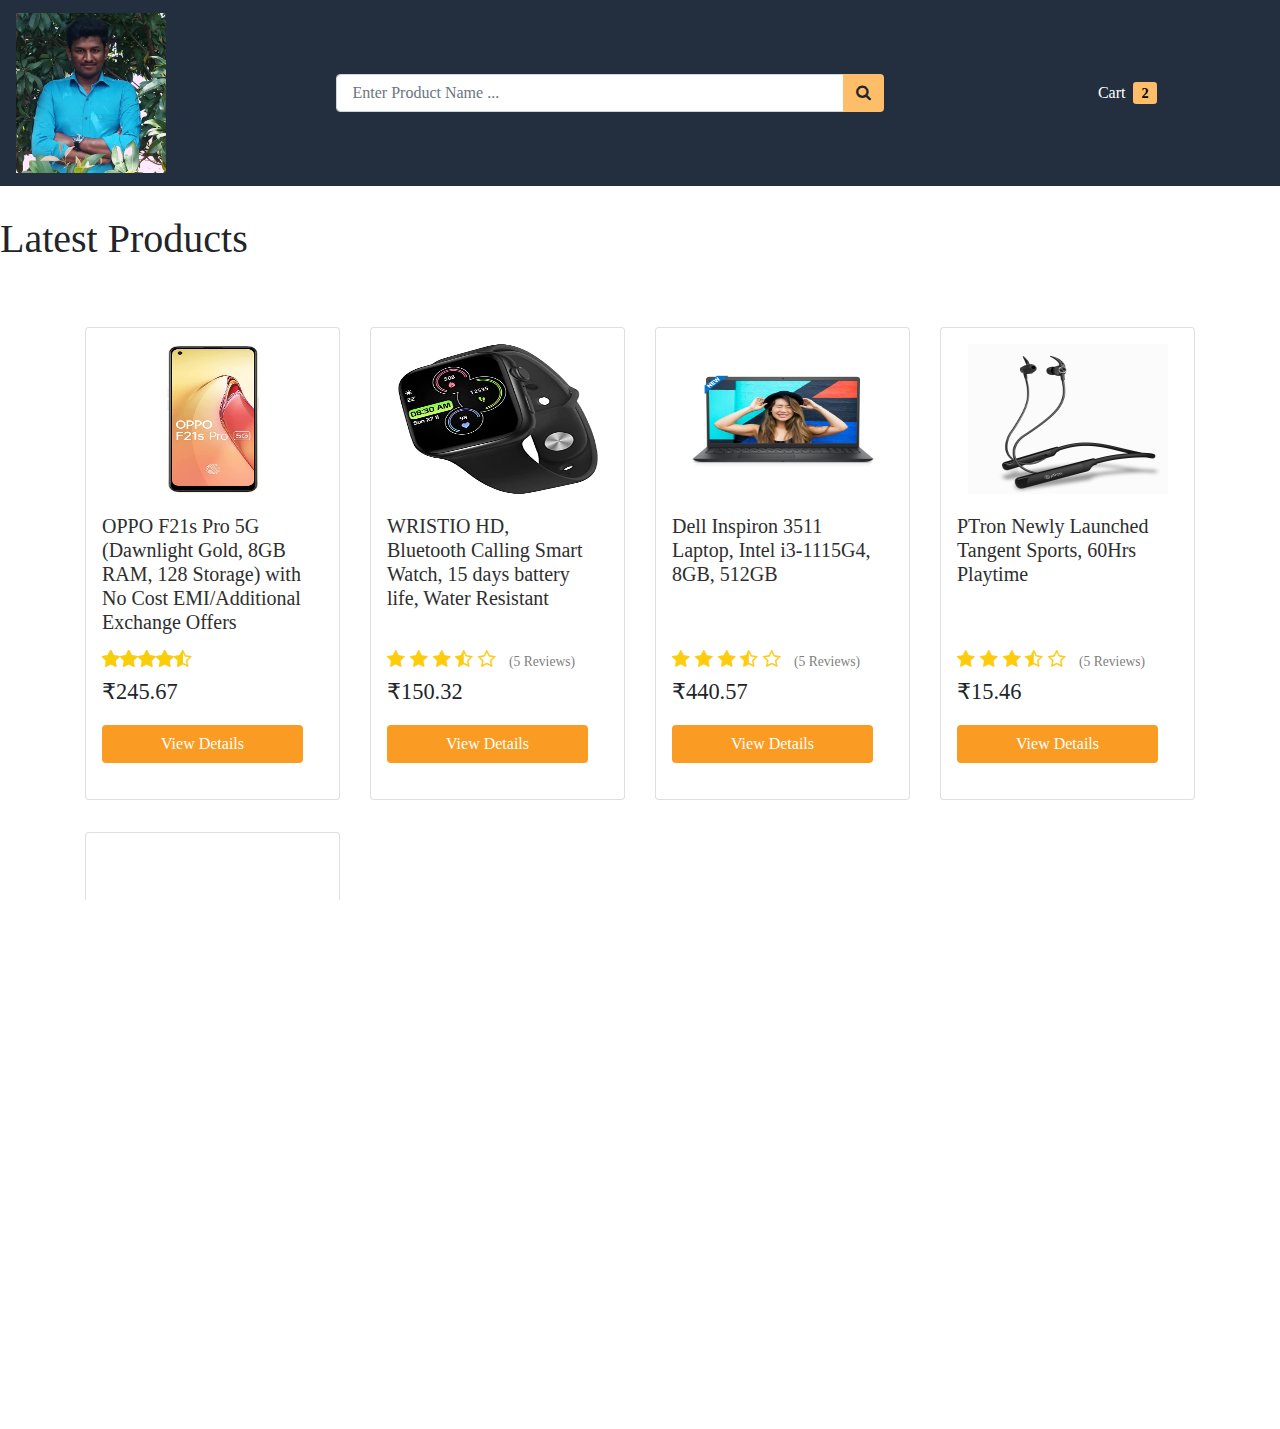
<file: E commerce site/templates/index.html>
<!DOCTYPE html>
<html>
  <head>
    <title>vigneshvicky E-commerce</title>
    <link
      rel="stylesheet"
      type="text/css"
      href="https://stackpath.bootstrapcdn.com/bootstrap/4.5.0/css/bootstrap.min.css"
    />
    <link
      rel="stylesheet"
      type="text/css"
      href="https://stackpath.bootstrapcdn.com/font-awesome/4.7.0/css/font-awesome.min.css"
    />
    <link
      href="https://fonts.cdnfonts.com/css/amazon-ember"
      rel="stylesheet"
      type="text/css"
    />
    <link rel="stylesheet" type="text/css" href="./css/style.css" />
  </head>
  <body>
    <nav class="navbar row">
      <div class="col-12 col-md-3">
        <div class="navbar-brand">
          <img width="150px" src="./images/logo.png" />
        </div>
      </div>

      <div class="col-12 col-md-6 mt-2 mt-md-0">
        <div class="input-group">
          <input
            type="text"
            id="search_field"
            class="form-control"
            placeholder="Enter Product Name ..."
          />
          <div class="input-group-append">
            <button id="search_btn" class="btn">
              <i class="fa fa-search" aria-hidden="true"></i>
            </button>
          </div>
        </div>
      </div>

      <div class="col-12 col-md-3 mt-4 mt-md-0 text-center">
        <span id="cart" class="ml-3">Cart</span>
        <span class="ml-1" id="cart_count">2</span>
      </div>
    </nav>

    <h1 id="products_heading">Latest Products</h1>

    <section id="products" class="container mt-5">
      <div class="row">
        <div class="col-sm-12 col-md-6 col-lg-3 my-3">
          <div class="card p-3 rounded">
            <img
              class="card-img-top mx-auto"
              src="./images/products/1.jpg"
            />
            <div class="card-body d-flex flex-column">
              <h5 class="card-title">
                <a href="">OPPO F21s Pro 5G (Dawnlight Gold, 8GB RAM, 128 Storage) with No Cost EMI/Additional Exchange Offers</a>
              </h5>
              <div class="ratings mt-auto">
                <div class="rating-outer">
                  <div class="rating-inner"></div>
                </div>
              </div>
              <p class="card-text">₹245.67</p>
              <a href="#" id="view_btn" class="btn btn-block">View Details</a>
            </div>
          </div>
        </div>

        <div class="col-sm-12 col-md-6 col-lg-3 my-3">
          <div class="card p-3 rounded">
            <img
              class="card-img-top mx-auto"
              src="./images/products/2.jpg"
            />
            <div class="card-body d-flex flex-column">
              <h5 class="card-title">
                <a href=""
                  >WRISTIO HD, Bluetooth Calling Smart Watch, 15 days battery life, Water Resistant</a
                >
              </h5>
              <div class="ratings mt-auto">
               <i class="fa fa-star"></i>
                <i class="fa fa-star"></i>
                <i class="fa fa-star"></i>
                <i class="fa fa-star-half-o"></i>
                <i class="fa fa-star-o"></i>
                <span id="no_of_reviews">(5 Reviews)</span>
              </div>
              <p class="card-text">₹150.32</p>
              <a href="#" id="view_btn" class="btn btn-block">View Details</a>
            </div>
          </div>
        </div>

        <div class="col-sm-12 col-md-6 col-lg-3 my-3">
          <div class="card p-3 rounded">
            <img
              class="card-img-top mx-auto"
              src="./images/products/3.jpg"
            />
            <div class="card-body d-flex flex-column">
              <h5 class="card-title">
                <a href=""
                  >Dell Inspiron 3511 Laptop, Intel i3-1115G4, 8GB, 512GB</a
                >
              </h5>
              <div class="ratings mt-auto">
                <i class="fa fa-star"></i>
                <i class="fa fa-star"></i>
                <i class="fa fa-star"></i>
                <i class="fa fa-star-half-o"></i>
                <i class="fa fa-star-o"></i>
                <span id="no_of_reviews">(5 Reviews)</span>
              </div>
              <p class="card-text">₹440.57</p>
              <a href="#" id="view_btn" class="btn btn-block">View Details</a>
            </div>
          </div>
        </div>

        <div class="col-sm-12 col-md-6 col-lg-3 my-3">
          <div class="card p-3 rounded">
            <img
              class="card-img-top mx-auto"
              src="./images/products/4.jpg"
            />
            <div class="card-body d-flex flex-column">
              <h5 class="card-title">
                <a href="">PTron Newly Launched Tangent Sports, 60Hrs Playtime</a>
              </h5>
              <div class="ratings mt-auto">
               <i class="fa fa-star"></i>
                <i class="fa fa-star"></i>
                <i class="fa fa-star"></i>
                <i class="fa fa-star-half-o"></i>
                <i class="fa fa-star-o"></i>
                <span id="no_of_reviews">(5 Reviews)</span>
              </div>
              <p class="card-text">₹15.46</p>

              <a type="button" href="#" id="view_btn" class="btn btn-block">View Details</a>
            </div>
          </div>
        </div>

        <div class="col-sm-12 col-md-6 col-lg-3 my-3">
          <div class="card p-3 rounded">
            <img
              class="card-img-top mx-auto"
              src="./images/products/5.jpg"
            />
            <div class="card-body d-flex flex-column">
              <h5 class="card-title">
                <a href="">Campus Men's Maxico Running Shoes</a>
              </h5>
              <div class="ratings mt-auto">
                <i class="fa fa-star"></i>
                <i class="fa fa-star"></i>
                <i class="fa fa-star"></i>
                <i class="fa fa-star-half-o"></i>
                <i class="fa fa-star-o"></i>
                <span id="no_of_reviews">(5 Reviews)</span>
              </div>
              <p class="card-text">₹10.12</p>
              <a href="#" id="view_btn" class="btn btn-block">View Details</a>
            </div>
          </div>
        </div>
      </div>
    </section>

    <footer class="py-1 bg-dark">
      <p class="text-center text-white mt-1 ">
        VIGNESHVICKY - 2023-2024, All Rights Reserved
      </p>
    </footer>

    <script type="text/javascript">
      const stars = 5;
      const rating = 4.5;
 
      const starPercentage = `${(rating / stars) * 100}%`;
      
      document.querySelector(`.rating-inner`).style.width = starPercentage; 
      
    </script>
  </body>
</html>
</file>
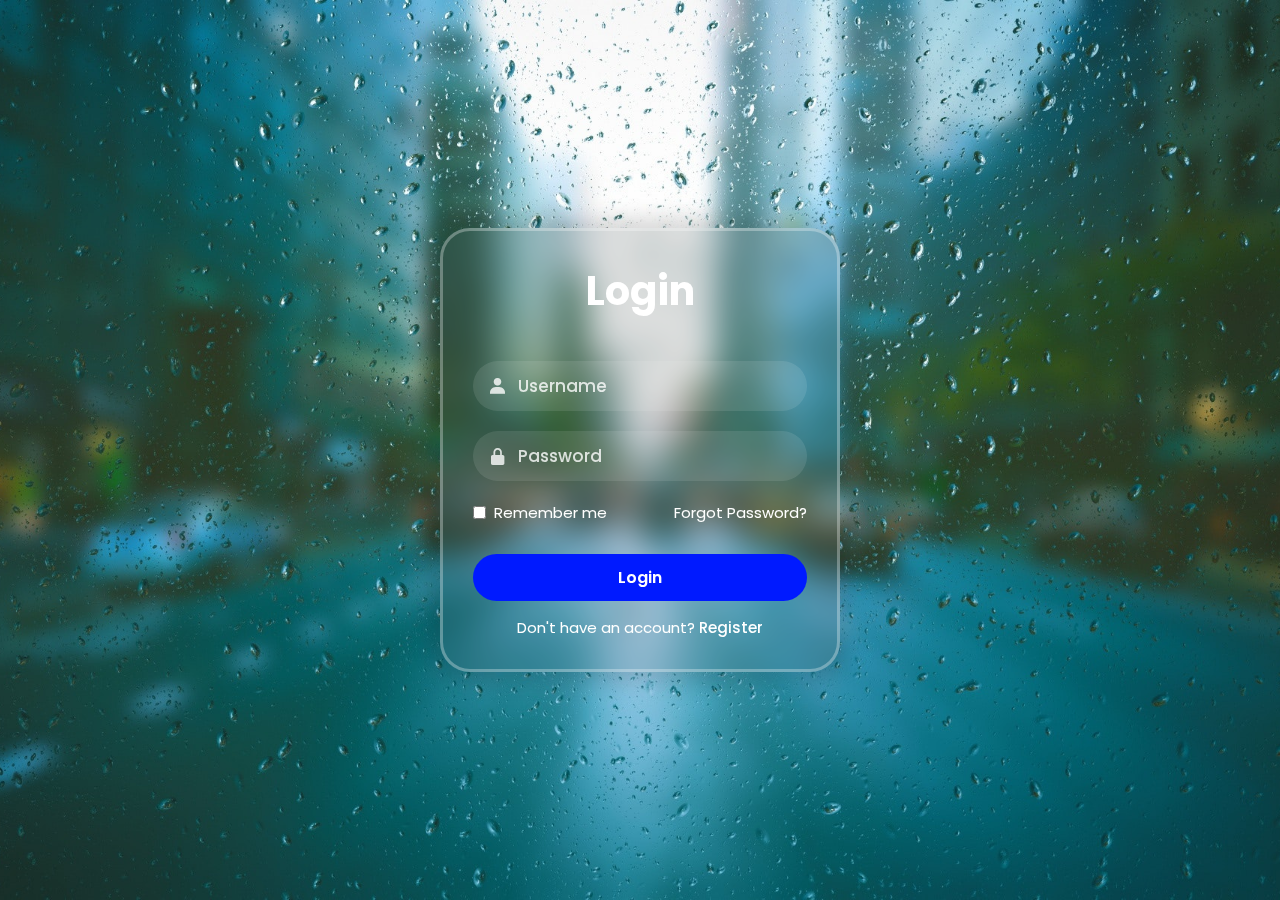
<file: Mern Notes App/frontend/src/components/index.html>
<!DOCTYPE html>
<html lang="en">
<head>
    <meta charset="UTF-8">
    <meta name="viewport" content="width=device-width, initial-scale=1.0">
    <title>Login Form</title>
    <link href='https://unpkg.com/boxicons@2.1.4/css/boxicons.min.css' rel='stylesheet'>
    <link rel="stylesheet" href="Login.css">
</head>
<body>
    
    <form action="#" class="login-form">
        <h1 class="login-title">Login</h1>

        <div class="input-box">
            <i class='bx bxs-user'></i>
            <input type="text" placeholder="Username">
        </div>
        <div class="input-box">
            <i class='bx bxs-lock-alt'></i>
            <input type="password" placeholder="Password">
        </div>

        <div class="remember-forgot-box">
            <label for="remember">
                <input type="checkbox" id="remember">
                Remember me
            </label>
            <a href="#">Forgot Password?</a>
        </div>

        <button class="login-btn">Login</button>

        <p class="register">
            Don't have an account?
            <a href="#">Register</a>
        </p>
    </form>

</body>
</html>
</file>
<file: E commerce site/templates/css/style.css>
.App {
  text-align: center;
}

.App-logo {
  height: 40vmin;
  pointer-events: none;
}

@media (prefers-reduced-motion: no-preference) {
  .App-logo {
    animation: App-logo-spin infinite 20s linear;
  }
}

.App-header {
  background-color: #282c34;
  min-height: 100vh;
  display: flex;
  flex-direction: column;
  align-items: center;
  justify-content: center;
  font-size: calc(10px + 2vmin);
  color: white;
}

.App-link {
  color: #61dafb;
}

@keyframes App-logo-spin {
  from {
    transform: rotate(0deg);
  }
  to {
    transform: rotate(360deg);
  }
}

/* Mini Ecommerce Custom css */
html,
body {
  font-family: 'Amazon Ember';
  width: 100%;
  height: 100%;
  margin: 0px;
  padding: 0px;
  overflow-x: hidden;
}

/* Scroll Bar */

::-webkit-scrollbar-track {
  background-color: #f5f5f5;
}

::-webkit-scrollbar {
  width: 8px;
  background-color: #f5f5f5;
}

::-webkit-scrollbar-thumb {
  background-color: rgba(66, 66, 66, 0.2);
  border: 0px;
  background-clip: padding-box;
  border-radius: 5px;
}

nav {
  background-color: #232f3e;
  padding: 1rem 1rem;
}

#search_btn {
  background-color: #febd69;
}

.input-group {
  width: 90%;
  margin-right: 35%;
}

#search_field {
  height: 2.4rem;
  padding: 1rem;
}

#login_btn,
#view_btn {
  background-color: #febd69;
  padding: 0.4rem 1.8rem;
  font-family: calibri;
}

#cart {
  font-size: 1rem;
  color: white;
}

#cart_count {
  background-color: #febd69;
  padding: 0.2rem 0.5rem;
  border-radius: 0.2rem;
  color: black;
  font-weight: bold;
  font-size: 0.9rem;
}

/* Home page */
#products_heading {
  margin-top: 1.8rem;
}

.card {
  height: 100%;
}

.card-title a {
  color: #2e2e2e;
}

.card-title a:hover {
  color: #fa9c23;
  text-decoration: none;
}

.card-body {
  padding-left: 0;
}

.card-text {
  font-size: 1.4rem;
}

#view_btn {
  background-color: #fa9c23;
  color: white;
}

.card-img-top {
  width: 200px;
  height: 150px;
}

.ratings {
  font-size: 1.2rem;
  color: #fdcc0d;
}

#no_of_reviews {
  font-size: 0.85rem;
  color: grey;
  margin-left: 0.5rem;
}

/* Footer */
footer {
  margin-top: 8rem;
  color: grey;
  bottom: 0;
  width: 100%;
}

/* Ratings */

.rating-outer {
  display: inline-block;
  position: relative;
  font-family: FontAwesome;
  color: #fdcc0d;
}

.rating-outer::before {
  content: '\f006 \f006 \f006 \f006 \f006';
}

.rating-inner {
  position: absolute;
  top: 0;
  left: 0;
  white-space: nowrap;
  overflow: hidden;
  width: 0;
}

.rating-inner::before {
  content: '\f005 \f005 \f005 \f005 \f005';
  color: #f8ce0b;
}

/* Product Details Page */
#product_id {
  color: grey;
  font-size: 0.8rem;
}

#product_price {
  font-size: 2rem;
  font-weight: bold;
}

#cart_btn,
#review_btn {
  border-radius: 2rem;
  background-color: #fa9c23;
  border: none;
  padding: 0.5rem 2rem;
}

#product_seller {
  color: grey;
  font-size: 0.9rem;
}

#stock_status {
  font-size: 1.1rem;
  font-weight: bold;
  margin-left: 0.3rem;
}

.redColor {
  color: red;
}

.greenColor {
  color: green;
}

#product_image {
  margin-top: 9rem;
}

/* Loader */
.loader {
  display: block;
  margin-left: auto;
  margin-right: auto;
  margin-top: 20%;
  width: 80px;
  height: 80px;
  padding-left: 0;
}
.loader:after {
  content: ' ';
  display: block;
  width: 64px;
  height: 64px;
  margin: 8px;
  border-radius: 50%;
  border: 6px solid #fa9c23;
  border-color: #fa9c23 transparent;
  animation: lds-dual-ring 1.2s linear infinite;
}
@keyframes lds-dual-ring {
  0% {
    transform: rotate(0deg);
  }
  100% {
    transform: rotate(360deg);
  }
}

/* Cart */

.cart-item {
  margin: 1.8rem 0rem;
  padding: 0rem 0.7rem;
}

.cart-item a {
  color: grey;
}

#delete_cart_item {
  color: red;
  background: white;
  padding: 0.3rem 0.5rem;
  font-size: 1.1rem;
  border: none;
}

#card_item_price {
  color: #febd69;
  font-weight: bold;
  font-size: 1.4rem;
}

#checkout_btn,
.review-btn {
  background-color: #fa9c23;
  border-color: #fa9c23;
  margin-top: 2rem;
  border-radius: 5rem;
}

#view_order_details {
  background-color: #fa9c23;
  border-color: #fa9c23;
}

#order_summary {
  border: 1px solid #e3e3e3;
  border-radius: 1rem;
  padding: 2rem 1.5rem;
}

.order-summary-values {
  float: right;
  font-weight: bold;
}

.stockCounter input {
  border: none;
  width: 3rem;
  text-align: center;
}

.plus,
.minus {
  padding: 0.1rem 0.5rem;
}

.stockCounter input::-webkit-outer-spin-button,
.stockCounter input::-webkit-inner-spin-button {
  -webkit-appearance: none;
  margin: 0;
}

.form-control:disabled,
.form-control[readonly] {
  background-color: white;
}

/* Login & Register */

.wrapper {
  display: flex;
  justify-content: center;
  align-items: center;
  margin-top: 5rem;

  font-weight: 700;
}

.wrapper form {
  padding: 2.5rem 3rem;
}

.wrapper form .btn {
  background-color: #fa9c23;
  border-color: #fa9c23;
  color: white;
  margin-top: 2.5rem;
}

.wrapper form a {
  font-size: 0.9rem;
  color: grey;
}

/* Avatar */
.avatar {
  display: inline-block;
  margin-bottom: 0;
  height: 3rem;
  width: 3rem;
  -webkit-border-radius: 50%;
  -moz-border-radius: 50%;
  border-radius: 50%;
}

.avatar img {
  width: 100%;
  height: 100%;
  object-fit: cover;
}

.rounded-circle {
  border-radius: 50% !important;
}

.btn.focus,
.btn:focus {
  outline: 0;
  box-shadow: none;
}

/* Header User Profile */

.avatar-nav {
  margin-right: 0.6rem;
  height: 2.2rem;
  width: 2.2rem;
}

/* Checkout Steps */

.checkout-progress div {
  box-sizing: border-box;
}

.checkout-progress {
  display: block;
  clear: both;
  margin: 20px auto;
  width: auto;
  font-family: sans-serif;
  overflow: auto;
}

.step {
  margin: 0;
  border: 0;
  letter-spacing: 1px;
  line-height: 30px;
  padding: 5px 10px 5px 15px;
  color: grey;
  text-decoration: none;
  cursor: default;
  font-weight: bold;
  float: left;
  height: auto;
}

.incomplete {
  background: #eeeeee;
}

.active-step {
  background: #fa9c23;
  color: #fff;
}

.triangle-active {
  float: left;
  width: 0;
  border-top: 20px solid transparent;
  border-left: 15px solid #fa9c23;
  border-bottom: 20px solid transparent;
  margin-left: -1px;
}

.triangle2-active {
  width: 0;
  float: left;
  border-top: 20px solid #fa9c23;
  border-left: 15px solid #fff;
  border-bottom: 20px solid #fa9c23;
  margin-right: -1px;
}

.triangle-incomplete {
  float: left;
  width: 0;
  border-top: 20px solid transparent;
  border-left: 15px solid #eeeeee;
  border-bottom: 20px solid transparent;
  margin-left: -1px;
}

.triangle2-incomplete {
  width: 0;
  float: left;
  border-top: 20px solid #eeeeee;
  border-left: 15px solid #fff;
  border-bottom: 20px solid #eeeeee;
  margin-right: -1px;
}

/* User Profile */

.avatar-profile {
  height: 16rem;
  width: 16rem;
}

.user-info h4 {
  font-weight: 800;
  color: grey;
  margin-top: 2rem;
}

.user-info p {
  font-size: 1.1rem;
}

#edit_profile {
  background-color: #fa9c23;
  border-color: #fa9c23;
}

/* Confirm Order */

.order-confirm p,
.order-details p {
  margin-left: 1.5rem;
}

.update-btn {
  background-color: #fa9c23;
  border-color: #fa9c23;
  color: white;
}

.update-btn:hover {
  color: white;
}

/* Pagination */
.page-item.active .page-link {
  background-color: #fa9c23;
  border-color: #fa9c23;
}

.page-link {
  color: #fa9c23;
}

.page-link:hover {
  color: #fa9c23;
}

/* Admin Sidebar */

.sidebar-wrapper {
  display: flex;
  width: 100%;
  align-items: stretch;
  min-height: 100vh;
  font-weight: normal;

  margin-top: 0;
  height: 100%;
  left: 0;
  top: 0;
  z-index: 10;
}
#sidebar {
  min-width: 100%;
  max-width: 100%;
  background: #232f3e;
  color: #fff;
  transition: all 0.3s;
}
#sidebar.active {
  margin-left: -250px;
}

#sidebar .sidebar-header {
  padding: 20px;
  background: #232f3e;
}
#sidebar ul.components {
  padding: 5px 0px;
  border-bottom: 1px solid #232f3e;
}

#sidebar ul li a {
  padding: 10px;
  font-size: 1.1em;
  display: block;
  color: white;
  text-decoration: none;
}
#sidebar ul li a:hover {
  color: #232f3e;
  background: #fff;
}

#sidebar ul li a i {
  margin-right: 0.3rem;
}

#sidebar ul li.active > a,
a[aria-expanded='true'] {
  color: #fff;
  background: #232f3e;
}
a[data-toggle='collapse'] {
  position: relative;
}
.dropdown-toggle::after {
  display: block;
  position: absolute;
  top: 50%;
  right: 20px;
  transform: translateY(-50%);
}

ul ul a {
  font-size: 1rem !important;
  padding-left: 30px !important;
  background: #232f3e;
}

ul.CTAs {
  padding: 20px;
}

ul.CTAs a {
  text-align: center;
  font-size: 0.9em !important;
  display: block;
  border-radius: 5px;
  margin-bottom: 5px;
}

/* Products List Admin */
#products_table .btn {
  padding: 0.2rem 0.5rem;
  margin-left: 0.4rem;
}

/* Dashboard */

.card-font-size {
  font-size: 1.5rem;
}

/* Reviews */

.rating {
  margin-top: 10rem;
}

.stars {
  height: 100px;
  display: flex;
  align-items: center;
  padding-left: 0;
}

.star {
  display: inline;
  list-style: none;
  font-size: 3rem;
  padding-left: 0.9rem;
  color: #e3e3e3;
}

.star:first-child {
  padding-left: 0;
}

.orange {
  color: #fa9c23;
}

.yellow {
  color: #fdcc0d;
}

.review_user {
  font-size: 0.8rem;
  color: grey;
}
</file>
<file: Mern Notes App/frontend/src/components/Login.css>
@import url('https://fonts.googleapis.com/css2?family=Poppins:ital,wght@0,100;0,200;0,300;0,400;0,500;0,600;0,700;0,800;0,900;1,100;1,200;1,300;1,400;1,500;1,600;1,700;1,800;1,900&display=swap');

* {
    margin: 0;
    padding: 0;
    box-sizing: border-box;
    font-family: 'Poppins', sans-serif;
}

body {
    min-height: 100vh;
    display: flex;
    align-items: center;
    justify-content: center;
    background-image: url(bg.jpg);
    background-size: cover;
    background-position: center;
}

.login-form {
    background: rgba(64, 64, 64, 0.15);
    border: 3px solid rgba(255, 255, 255, 0.3);
    padding: 30px;
    border-radius: 30px;
    backdrop-filter: blur(15px);
    text-align: center;
    color: white;
    width: 400px;
    box-shadow: 0px 0px 20px 10px rgba(0, 0, 0, 0.15);
}

.login-title {
    font-size: 40px;
    margin-bottom: 40px;
}

.input-box {
    margin: 20px 0;
    position: relative;
    
}
.input-box input {
    width: 100%;
    background: rgba(255, 255, 255, 0.1);
    border: none;
    padding: 12px 12px 12px 45px;
    border-radius: 99px;
    outline: 3px solid transparent;
    transition: 0.3s;
    font-size: 17px;
    color: white;
    font-weight: 600;
}
.input-box input::placeholder {
    color: rgba(255, 255, 255, 0.8);
    font-size: 17px;
    font-weight: 500;
}
.input-box input:focus {
    outline: 3px solid rgba(255, 255, 255, 0.3);
}
.input-box input::-ms-reveal {
    filter: invert(100%);
}

.input-box i {
    position: absolute;
    left: 15px;
    top: 50%;
    transform: translateY(-50%);
    font-size: 20px;
    color: rgba(255, 255, 255, 0.8);
}

.remember-forgot-box {
    display: flex;
    justify-content: space-between;
    margin: 20px 0;
    font-size: 15px;
}

.remember-forgot-box label {
    display: flex;
    gap: 8px;
    cursor: pointer;
}
.remember-forgot-box input {
    accent-color: white;
    cursor: pointer;
}

.remember-forgot-box a {
    color: white;
    text-decoration: none;
}
.remember-forgot-box a:hover {
    text-decoration: underline;
}

.login-btn {
    width: 100%;
    padding: 11px 0;
    background: #001aff;
    border: none;
    border-radius: 99px;
    color: rgb(255, 255, 255);
    font-size: 16px;
    font-weight: 600;
    margin-top: 10px;
    cursor: pointer;
    transition: 0.3s;
}
.login-btn:hover {
    background: #0B87EC;
    
    
}

.register {
    margin-top: 15px;
    font-size: 15px;
}
.register a {
    color: white;
    text-decoration: none;
    font-weight: 500;
}
.register a:hover {
    text-decoration:unset;
}
</file>
